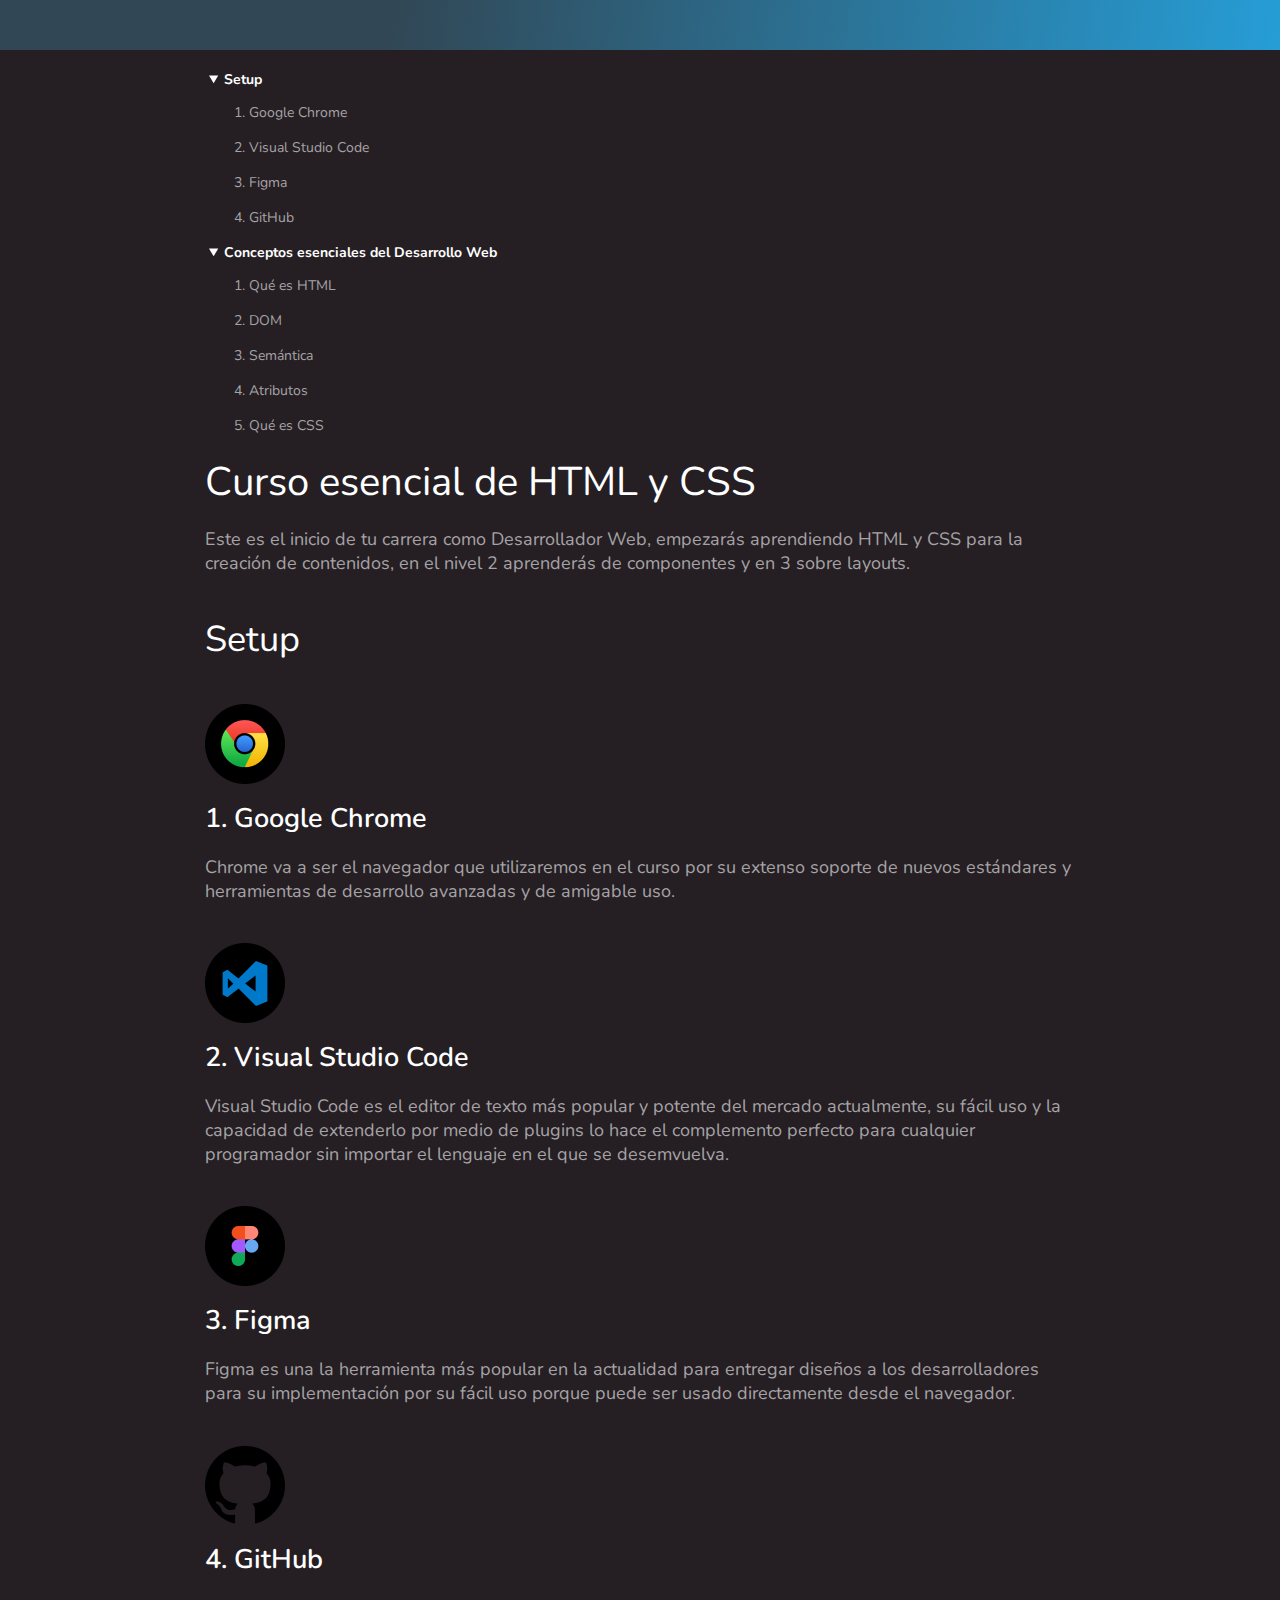
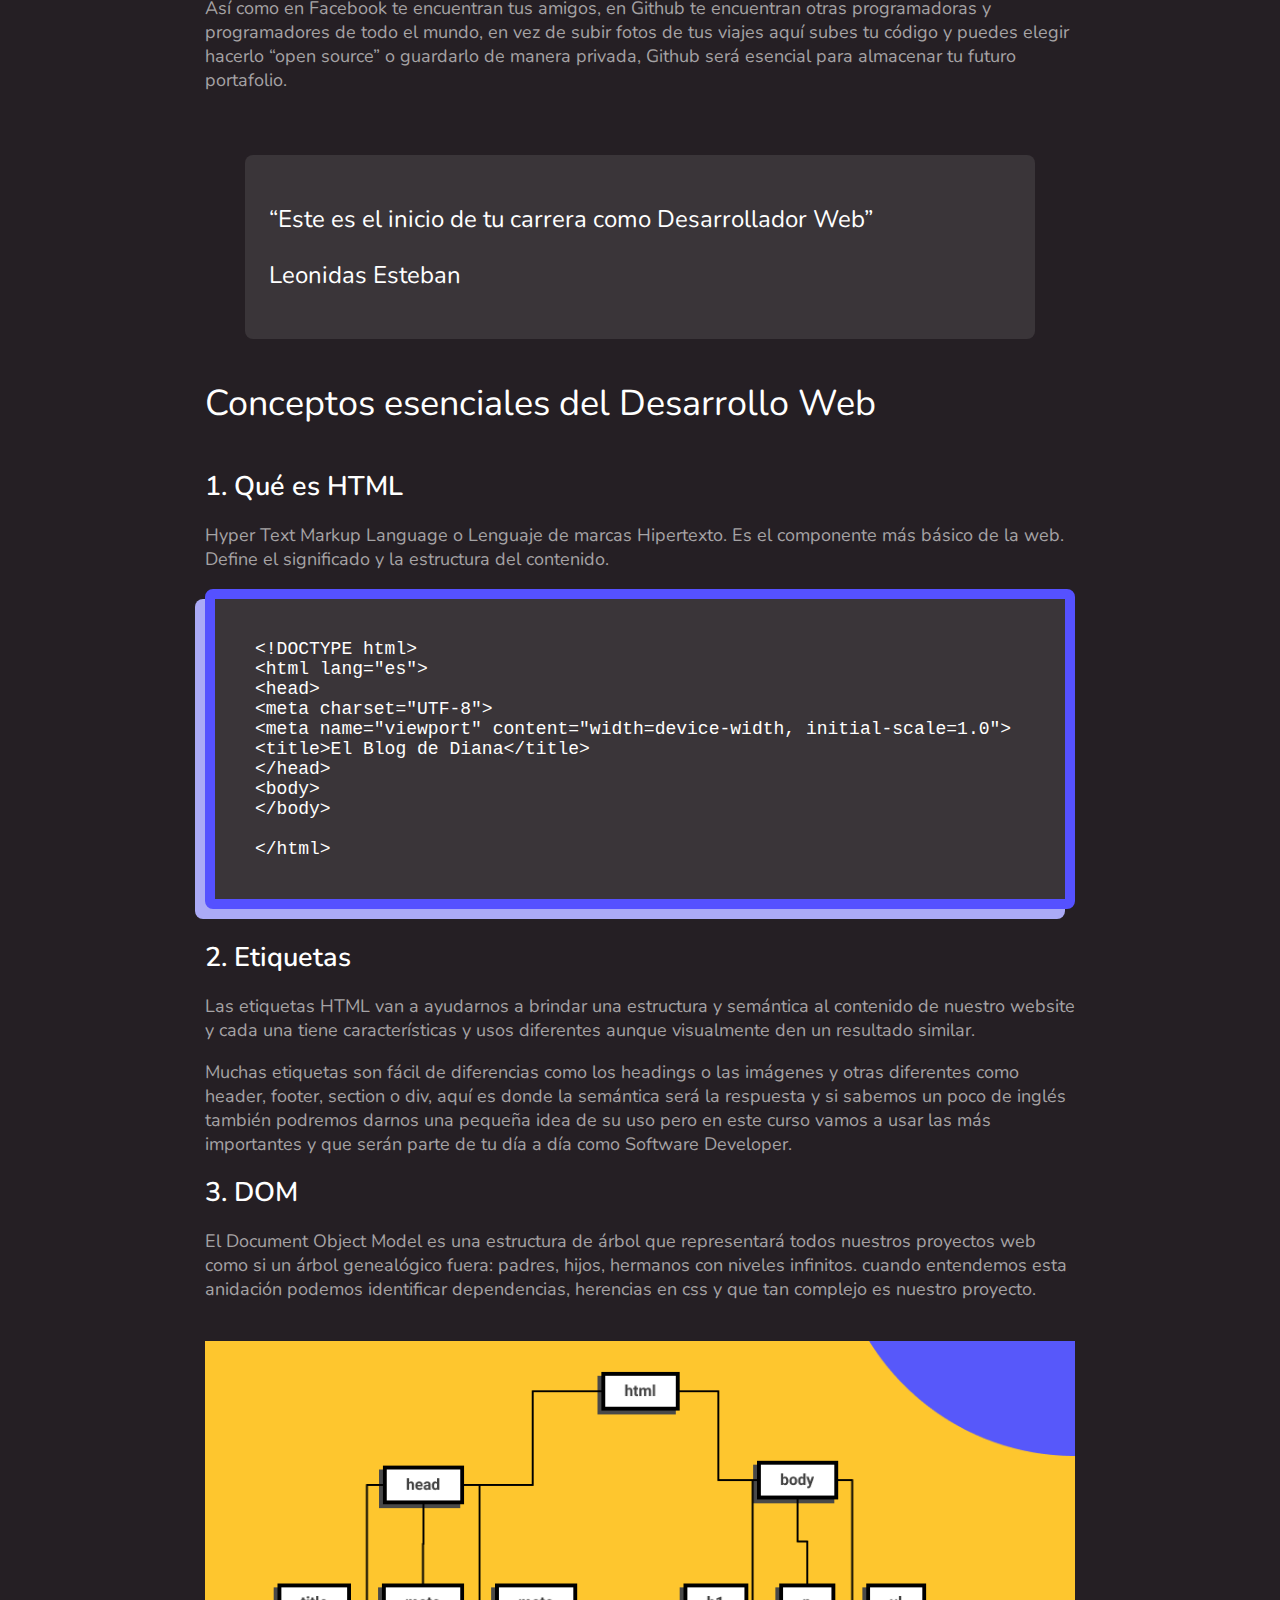
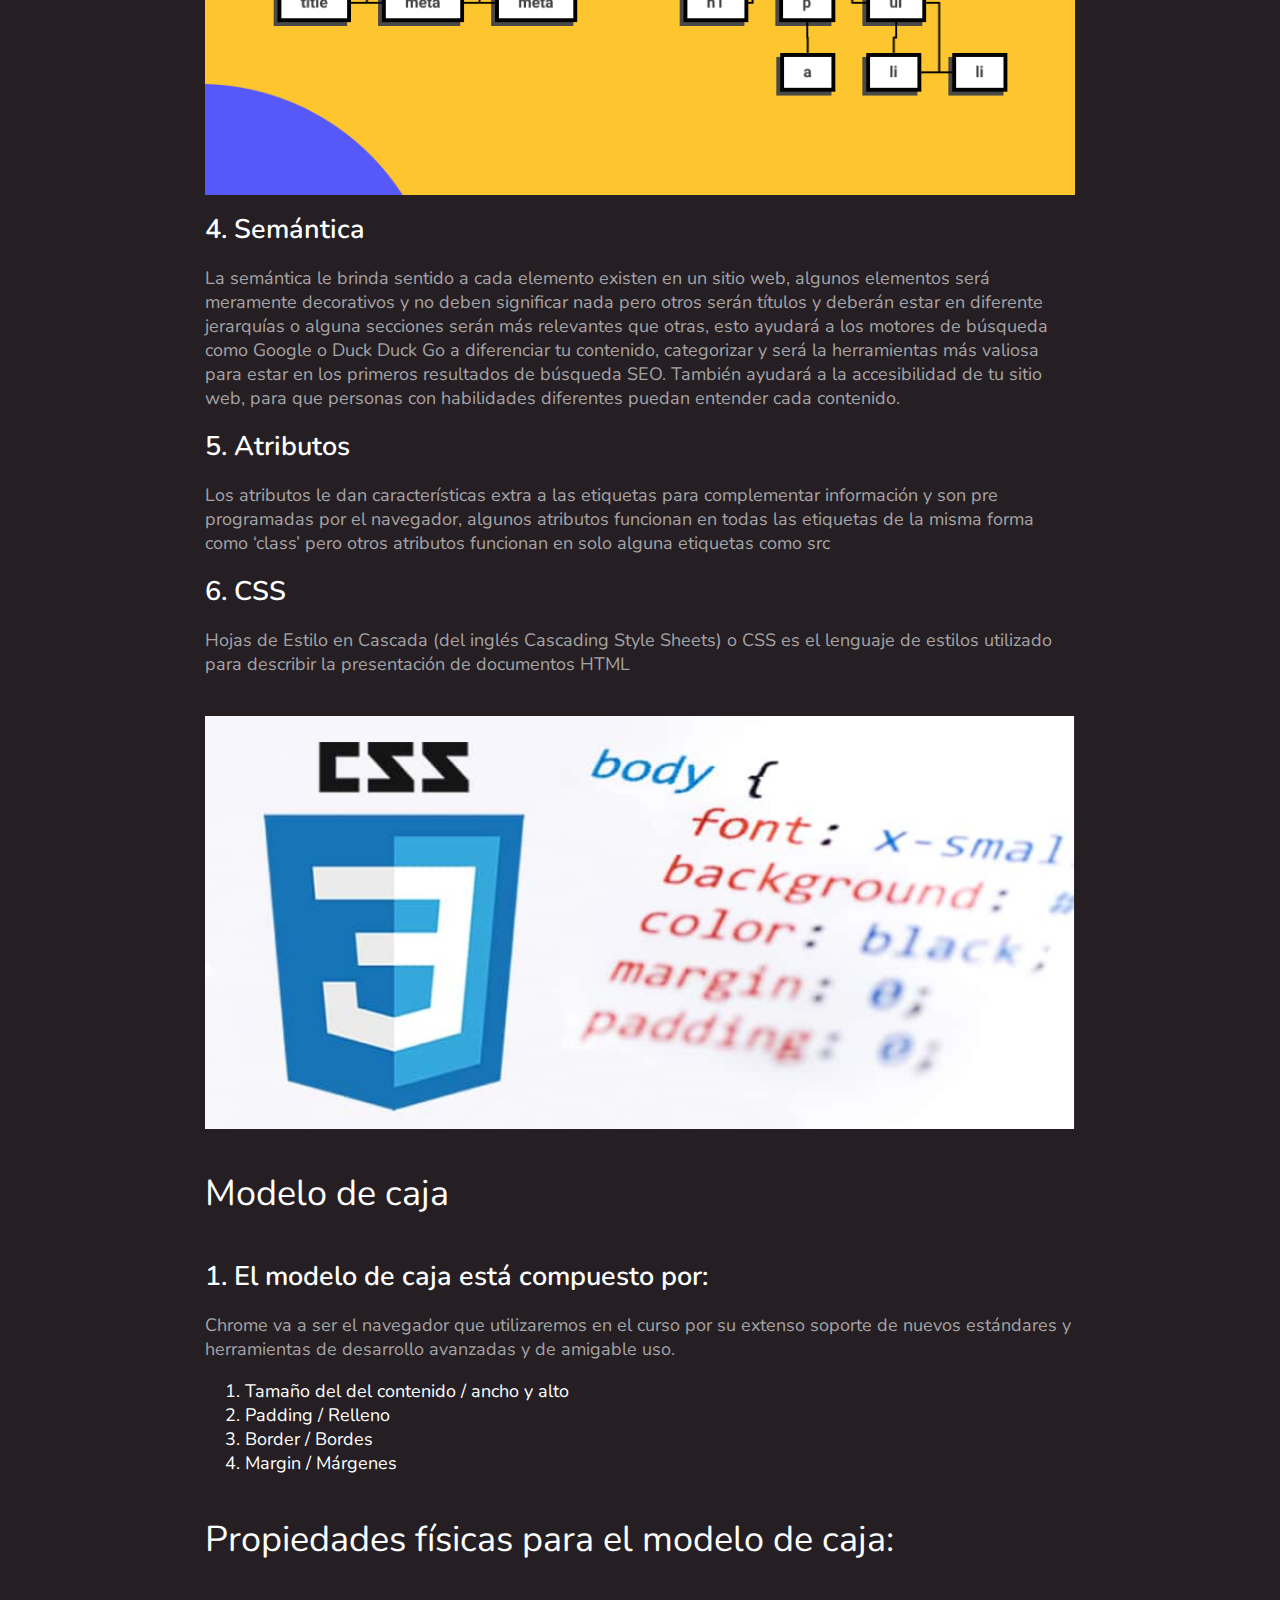
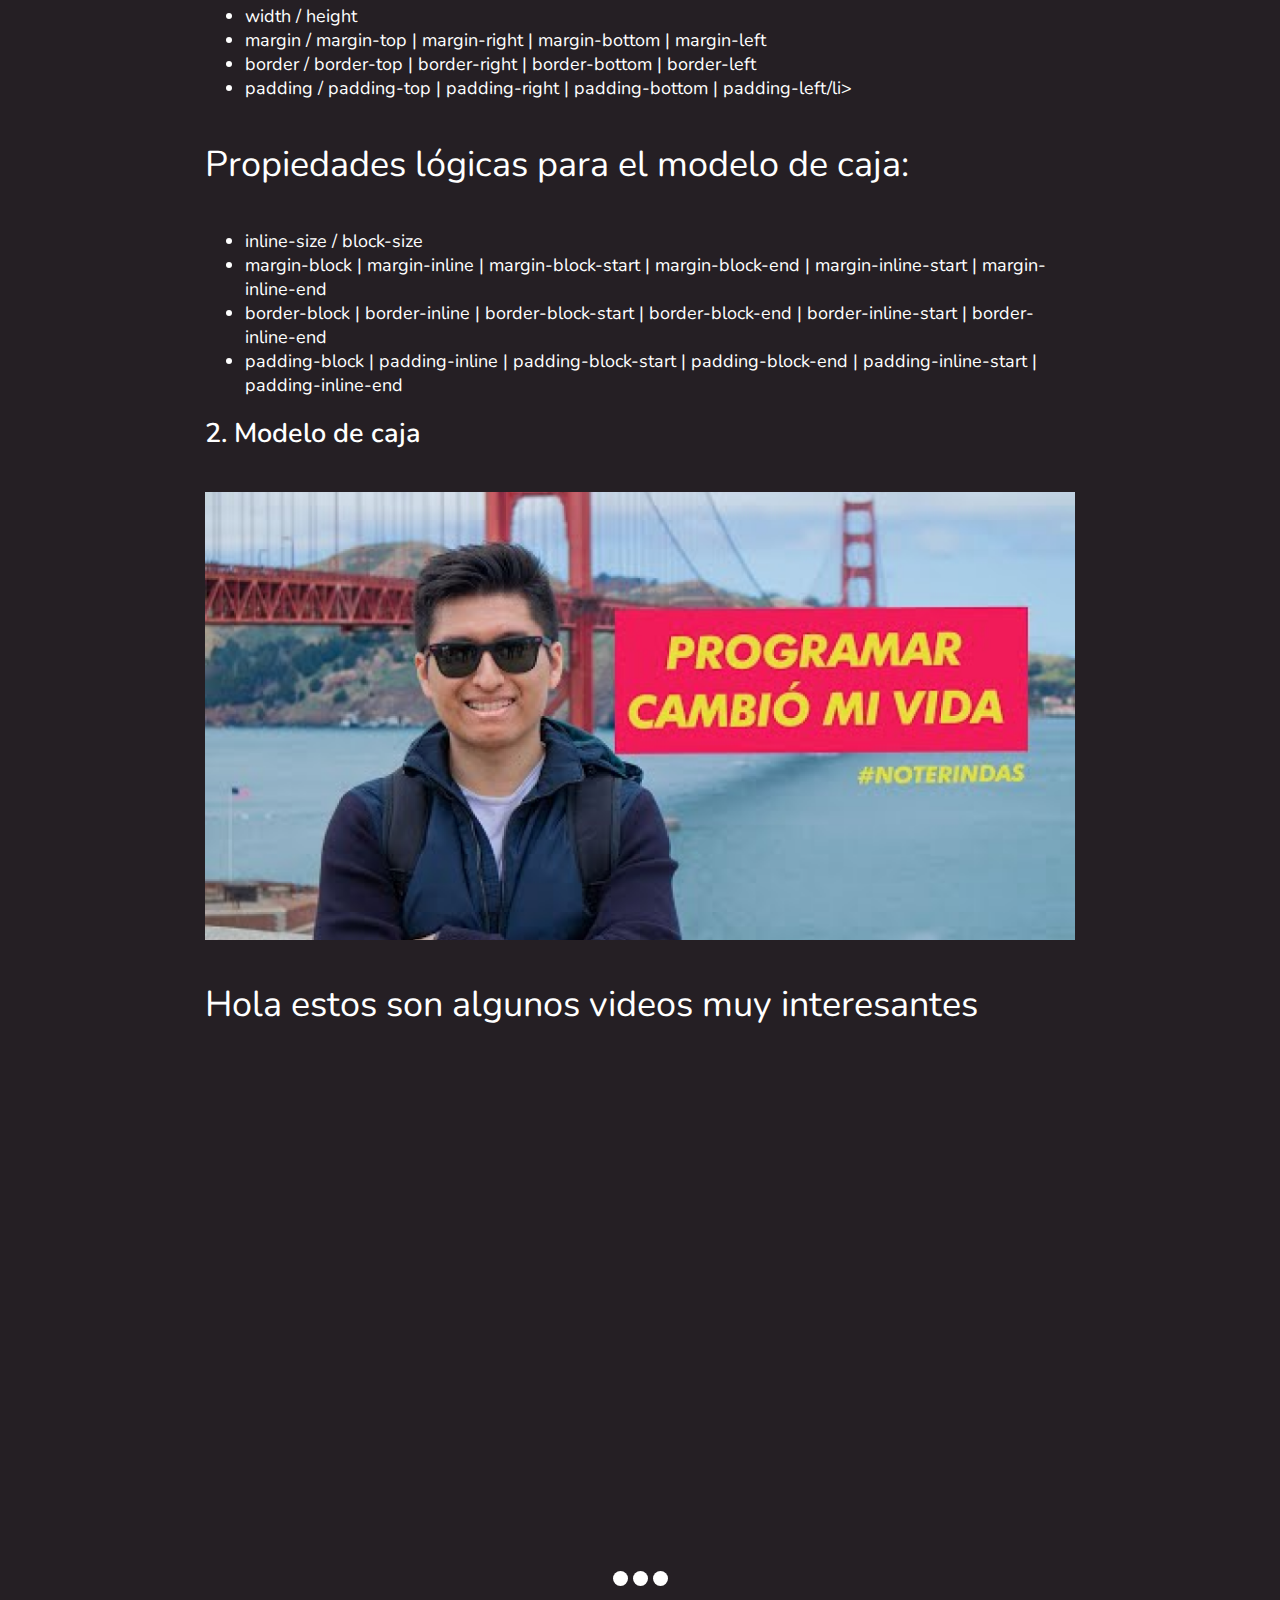
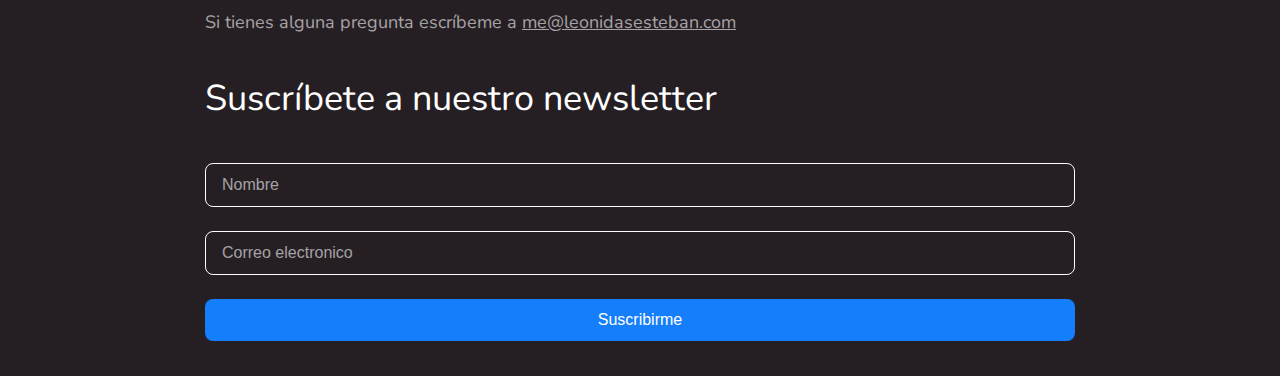
<file: index.html>
<!DOCTYPE html>
<html lang="es">
<head>
    <meta charset="UTF-8">
    <meta name="viewport" content="width=device-width, initial-scale=1.0">
    <link rel="stylesheet" href="styles-logical.css">
    <link rel="preconnect" href="https://fonts.googleapis.com">
    <link rel="preconnect" href="https://fonts.gstatic.com" crossorigin>
    <link rel="preconnect" href="https://fonts.googleapis.com">
    <link rel="preconnect" href="https://fonts.gstatic.com" crossorigin>
    <link href="https://fonts.googleapis.com/css2?family=Nunito:ital,wght@1,400,600,700&display=swap" rel="stylesheet">
    <title>El Blog de Diana</title>
    <meta property="og:title" content="Mi proyecto del Curso escencial de HTML y CSS" />
<meta property="og:type" content="website" />
<meta property="og:description" 
  content="Todo lo que necesitas saber en tu dìa a dìa como Frontend" />
<meta property="og:url" content="https://dianao2.github.io/curso-esencial-html-css/" />
<meta property="og:image" content="http://127.0.0.1:5500/images/dom.png" />

<link rel="apple-touch-icon" sizes="57x57" href="./favicon/apple-icon-57x57.png">
<link rel="apple-touch-icon" sizes="60x60" href="./favicon/apple-icon-60x60.png">
<link rel="apple-touch-icon" sizes="72x72" href="./favicon/apple-icon-72x72.png">
<link rel="apple-touch-icon" sizes="76x76" href="./favicon/apple-icon-76x76.png">
<link rel="apple-touch-icon" sizes="114x114" href="./favicon/apple-icon-114x114.png">
<link rel="apple-touch-icon" sizes="120x120" href="./favicon/apple-icon-120x120.png">
<link rel="apple-touch-icon" sizes="144x144" href="./favicon/apple-icon-144x144.png">
<link rel="apple-touch-icon" sizes="152x152" href="./favicon/apple-icon-152x152.png">
<link rel="apple-touch-icon" sizes="180x180" href="./favicon/apple-icon-180x180.png">
<link rel="icon" type="image/png" sizes="192x192"  href="./favicon/android-icon-192x192.png">
<link rel="icon" type="image/png" sizes="32x32" href="./favicon/favicon-32x32.png">
<link rel="icon" type="image/png" sizes="96x96" href="./favicon/favicon-96x96.png">
<link rel="icon" type="image/png" sizes="16x16" href="./favicon/favicon-16x16.png">
<link rel="manifest" href="./favicon/manifest.json">
<meta name="msapplication-TileColor" content="#ffffff">
<meta name="msapplication-TileImage" content="/ms-icon-144x144.png">
<meta name="theme-color" content="#ffffff">
</head>
<body>
    <div class="hero"></div>
<div class="header">
    <div class="wrapper">
        <div class="header-content">
            <header>
                <nav>
                    <details open>
                        <summary>
                            Setup
                        </summary>
                        <ol>
                            <li><a href="#google">Google Chrome</a></li>
                            <li><a href="#visual">Visual Studio Code</a></li>
                            <li><a href="#figma">Figma</a></li>
                            <li><a href="#github">GitHub</a></li>
                        </ol>
                    </details>
                    <details open>
                        <summary>
                            Conceptos esenciales del Desarrollo Web
                        </summary>
                        <ol>
                            <li><a href="#html">Qué es HTML</a></li>
                            <li><a href="#dom">DOM</a></li>
                            <li><a href="#semantica">Semántica</a></li>
                            <li><a href="#atributos">Atributos</a></li>
                            <li><a href="#css">Qué es CSS</a></li>
                        </ol>
                    </details>
            </nav>
            </header>
        </div>
    </div>
</div>
    <main class="main">
        
        <div class="wrapper">
            <div class="main-content">
                <h1>Curso esencial de HTML y CSS</h1>
                <p>Este es el inicio de tu carrera como Desarrollador Web, empezarás aprendiendo HTML y CSS para la creación de contenidos, en el nivel 2 aprenderás de componentes y en 3 sobre layouts.</p>
                <hr>
                <section class="section-content">
                <h2 id="septup">Setup</h2>
                <img src="images/google-chrome.png" alt=" logo de Google Chrome" title="logo de Google Chrome">
                <h3 id="google"> Google Chrome</h3>
                <p>Chrome va a ser el navegador que utilizaremos en el curso por su extenso soporte de nuevos estándares y herramientas de desarrollo avanzadas y de amigable uso.</p>
                
                <img src="images/visual-studio-code.png" alt="Logo del editor Visual Studio Code" title="Logo del editor Visual Studio Code">
                <h3 id="visual">Visual Studio Code</h3>
                <p>Visual Studio Code es el editor de texto más popular y potente del mercado actualmente, su fácil uso y la capacidad de extenderlo por medio de plugins lo hace el complemento perfecto para cualquier programador sin importar el lenguaje en el que se desemvuelva.</p>
                
                <img src="images/figma.png" alt="Logo de Figma" title="Logo de Figma">
                <h3 id="figma">Figma</h3>
                <p>Figma es una la herramienta más popular en la actualidad para entregar diseños a los desarrolladores para su implementación por su fácil uso porque puede ser usado directamente desde el navegador.</p>
                
                <img src="images/github.png" alt="Logo de GitHub" title="Logo de GitHub">
                <h3 id="github">GitHub</h3>
                <p>Así como en Facebook te encuentran tus amigos, en Github te encuentran otras programadoras y programadores de todo el mundo, en vez de subir fotos de tus viajes aquí subes tu código y puedes elegir hacerlo “open source” o guardarlo de manera privada, Github será esencial para almacenar tu futuro portafolio.</p>
                <blockquote>
                    <p>“Este es el inicio de tu carrera como Desarrollador Web”</p>
                    <p><span> Leonidas Esteban </span></p>        
                </blockquote>
            </section>   
                 <hr> <!--representa un cambio de tema entre párrafos -->
            <section class="section-content">
                <h2>Conceptos esenciales del Desarrollo Web</h2>
                <h3 id="html">Qué es HTML</h3>
                <p>Hyper Text Markup Language o Lenguaje de marcas Hipertexto. Es el componente más básico de la web. Define el significado y la estructura del contenido.
                    <pre>
&lt;!DOCTYPE html&gt;
&lt;html lang=&quot;es&quot;&gt;
&lt;head&gt;
&lt;meta charset=&quot;UTF-8&quot;&gt;
&lt;meta name=&quot;viewport&quot; content=&quot;width=device-width, initial-scale=1.0&quot;&gt;
&lt;title&gt;El Blog de Diana&lt;/title&gt;
&lt;/head&gt;
&lt;body&gt;
&lt;/body&gt;

&lt;/html&gt; </pre>  <!-- <pre> etiqueta para insertar codigo a nuestro html  -->
                </p>
                
                <h3 id="etiquetas">Etiquetas</h3>
                <p>Las etiquetas HTML van a ayudarnos a brindar una estructura y semántica al contenido de nuestro website y cada una tiene características y usos diferentes aunque visualmente den un resultado similar.</p>
                <p>Muchas etiquetas son fácil de diferencias como los headings o las imágenes y otras diferentes como header, footer, section o div, aquí es donde la semántica será la respuesta y si sabemos un poco de inglés también podremos darnos una pequeña idea de su uso pero en este curso vamos a usar las más importantes y que serán parte de tu día a día como Software Developer.</p>
               
                <h3 id="dom">DOM</h3>
                <p>El Document Object Model es una estructura de árbol que representará todos nuestros proyectos web como si un árbol genealógico fuera: padres, hijos, hermanos con niveles infinitos. cuando entendemos esta anidación podemos identificar dependencias, herencias en css y que tan complejo es nuestro proyecto.</p>
                <img src="images/dom.png" alt="Estructura del Document Object Model">
               
                <h3 id="semantica">Semántica</h3>
                <p>La semántica le brinda sentido a cada elemento existen en un sitio web, algunos elementos será meramente decorativos y no deben significar nada pero otros serán títulos y deberán estar en diferente jerarquías o alguna secciones serán más relevantes que otras, esto ayudará a los motores de búsqueda como Google o Duck Duck Go a diferenciar tu contenido, categorizar y será la herramientas más valiosa para estar en los primeros resultados de búsqueda SEO. También ayudará a la accesibilidad de tu sitio web, para que personas con habilidades diferentes puedan entender cada contenido.</p>
               
                <h3 id="atributos">Atributos</h3>
                <p>Los atributos le dan características extra a las etiquetas para complementar información y son pre programadas por el navegador, algunos atributos funcionan en todas las etiquetas de la misma forma como ‘class’ pero otros atributos funcionan en solo alguna etiquetas como src</p>
                
                <h3 id="css">CSS</h3>
                <P>Hojas de Estilo en Cascada (del inglés Cascading Style Sheets) o CSS es el lenguaje de estilos utilizado para describir la presentación de documentos HTML</P>
                <img src="images/image-5.png" alt="Imagen del CSS">
            </section> 
            <section class="section-content">
                <h2>Modelo de caja</h2>
                <h3>El modelo de caja está compuesto por:</h3>
                <p>Chrome va a ser el navegador que utilizaremos en el curso por su extenso soporte de nuevos estándares y herramientas de desarrollo avanzadas y de amigable uso.</p>
                <ol>
                    <li>Tamaño del del contenido / ancho y alto </li>
                    <li>Padding / Relleno </li>
                    <li>Border / Bordes </li>
                    <li>Margin / Márgenes</li>
                </ol>
                <h2>Propiedades físicas para el modelo de caja:</h2>
                <ul>
                    <li>width / height</li>
                    <li>margin / margin-top | margin-right | margin-bottom | margin-left</li>
                    <li>border / border-top | border-right | border-bottom | border-left</li>
                    <li>padding / padding-top | padding-right | padding-bottom | padding-left/li>
                </ul>
                <h2>Propiedades lógicas para el modelo de caja:</h2>
                <ul>
                    <li>inline-size / block-size</li>
                    <li>margin-block | margin-inline | margin-block-start | margin-block-end | margin-inline-start | margin-inline-end</li>
                    <li>border-block | border-inline | border-block-start | border-block-end | border-inline-start | border-inline-end</li>
                    <li>padding-block | padding-inline | padding-block-start | padding-block-end | padding-inline-start | padding-inline-end</li>
                </ul>
                <h3>Modelo de caja</h3>
                <img src="images/rectangle-56.png" alt="">
            </section>
            <div class="section-content">
                <h2>Hola estos son algunos videos muy interesantes </h2>
                <div class="slider">
                    <scroll-container class="slider-container">
                        <scroll-page class="slider-slide" id="video-1">
                            <iframe class="video" width="560" height="315" src="https://www.youtube.com/embed/5f5Ig_U2Bpk?si=USzC89Ww3Vef3Cxo" title="YouTube video player" frameborder="0" allow="accelerometer; autoplay; clipboard-write; encrypted-media; gyroscope; picture-in-picture; web-share" referrerpolicy="strict-origin-when-cross-origin" allowfullscreen></iframe>
                        </scroll-page>
                        <scroll-page class="slider-slide" id="video-2">
                            <iframe class="video width="560" height="315" src="https://www.youtube.com/embed/5f5Ig_U2Bpk?si=USzC89Ww3Vef3Cxo" title="YouTube video player" frameborder="0" allow="accelerometer; autoplay; clipboard-write; encrypted-media; gyroscope; picture-in-picture; web-share" referrerpolicy="strict-origin-when-cross-origin" allowfullscreen></iframe>
                        </scroll-page>
                        <scroll-page class="slider-slide" id="video-3">
                                <iframe class="video width="560" height="315" src="https://www.youtube.com/embed/5f5Ig_U2Bpk?si=USzC89Ww3Vef3Cxo" title="YouTube video player" frameborder="0" allow="accelerometer; autoplay; clipboard-write; encrypted-media; gyroscope; picture-in-picture; web-share" referrerpolicy="strict-origin-when-cross-origin" allowfullscreen></iframe>
                            </scroll-page>
                    </scroll-container> 
                    <div class="slider-bullet-list">
                        <a href="#video-1" class="slider-bullet"></a>
                        <a href="#video-2" class="slider-bullet"></a>
                        <a href="#video-3" class="slider-bullet"></a>
                    </div>  
                </div>
            </div>
                <p>Si tienes alguna pregunta escríbeme a <a href="mailto:me@leonidasesteban.com">me@leonidasesteban.com</a></p>
                <div class="section-content"> 
                    <h2>Suscríbete a nuestro newsletter</h2>
                    <form  action="#" class="form"> 
                        <input type="text" required placeholder="Nombre">
                        <input type="email" required placeholder="Correo electronico">
                        <input type="submit" value="Suscribirme">
                    </form>
                </div>
                
               
              
        </div>
    
    </main>
</body>
</html>
</file>
<file: styles-logical.css>
@font-face{
    font-family: charter;
    src:url('fonts/charter-regular.otf');
    font-style: normal;
    font-weight: 400;
}
@font-face{
    font-family: charter;
    src:url('fonts/charter-bold-italic.otf');
    font-style: italic;
    font-weight: bold;
}
@font-face{
    font-family: charter;
    src:url('fonts/charter-bold.otf');
    font-style: normal;
    font-weight: bold;
}
@font-face{
    font-family: charter ;
    src:url('fonts/charter-italic.otf');
    font-style: italic;
    font-weight: 400;
}

:root{
font-size:18px;
--white30: white;
--white20: #A5A3A5;
--white10: #3A3539;


}
/* html{font-size: 16px; } para este proyecto se le especifico el valor de la fuente a ña seudoclase (:root) ya que este es el elemento  mas superior*/
/* valor por defento de la fuente dentro del navegador, por lo que es indigerente si se asugana aca o no */
body{
    color: var(--white30);
    font-family:"Nunito", sans-serif;
    background:#251F24;
    margin: 0;
    /* margin-inline:100px ; */
    /* margin-block:;
    margin-block-start: ;
    margin-block-end: ; */
    /* margin-inline(modo logico), modifica  los margenes en relacion a la lectura de mi contenido */
    /* font-family: charter-regular; */
}
a{
    color:var(--3--white30);
}
.header{
    /* position: relative; */
    /* con esto posicionamos nuentro elemento relativo a la 
    seccion o caja de nuestro diseño */
    /* position: sticky;
    inset-block-start: -45px;  */

    /* hacemos que nuestro elemento se pocicione relativo a la seccion pero le damos
    la funcionalidad de moverce cuando hacemos scroll */
}
.header-content{
    padding-inline: 20px;
    /* position: relative;
    inset-block-start: 65px;  */
    /* lo borro de aca porque en el media qwery le dejo la posicion */
}
header{
    margin-block-start: 20px;
    /* --white10:red; puedo pacer el cambio del color ya guardado si llegara el caso poarticular */
    font-size: 14px; 
    color: var(--white30);
    /* position: absolute; */
/*En propiedades lògicas  top seria */
    /* inset-block-start: 0px;  */
    /* cuando tenemos un elemento en posicion absoluta y al darle valor a esa posicion
    nuestro elemento tomara ese valor dado, pero si queremos que el elemento sera relativo a una caja o seccion
     determinda debemos darle posicion relativa a esta */
    /* bottom */
    /* inset-block-end: ; */
    
    /* left */
    /* inset-inline-start: -208px ; */
    /* lo movemos en su eje */

    /* right */
    /* inset-inline-end: ; */
   
    /* inline-size: 188px; */

}
header li {
    color: var(--white20);
    margin-block-end: 16px;
}
header a {
    color: var(--white20);
    text-decoration: none;
}
header a:hover{
    color:var(--white10);
}
nav details summary {
    font-weight: bold;
}
h1{
   
    font-size: 40px;
    font-weight: normal;
    margin-block-start: 20px;
    margin-block-end: 16px;
    /* font-size: 3.75 em; */
}
h2{
    /* font-size: 32px; */
    font-size: 2em;
    font-weight: normal;
    margin-block: 40px;

}
h3{
    /* font-size: 24px; 24px/16px= 1.5 em */
    font-size: 1.5em;
    font-weight: 600;
    margin-block: 16px;

}
hr{
    margin-block: 40px;
    border-color: rgba(97, 97, 97, 0.2);
}
pre{
    background: var(--white10);
    padding: 40px;
    overflow: auto;
    /* overflow: auto; si un elemento se desborda de mi caja, esto permite hacer un scroll solo para este elemento, no para la paguina completa */
    border-radius: 8px;
    border: 10px solid red;

    border-left: 5PX solid blue;
    border-inline-start: 5px solid white;

    border-block-end: 20px solid pink;
    border-inline-end: 5px solid green;
    border-block-start-color: blue;
    border: 10px solid #5551ff;
    box-shadow: -10px 10px 0 0 #abaaf6;
    margin-block-end: 30px;
    /* Me pinta un circulo perfecto */
    /* border-radius: 50%;
    inline-size: 400px;
    block-size: 400px; */
/* ---------------------------------- */
        /* Propiedades lògicas */
    /* border-start-start-radius: 60px;
    border-start-end-radius: 90px;
    border-end-start-radius: 30px;
    border-end-end-radius: 40px; */
}
p{
    color: var(--white20);
}

.hero{

    background-image:linear-gradient(96.07deg, #314755 30.63%, #26A0DA 102.18%);
    /* background-image:linear-gradient(to top, rgba(255,255,255,.3), transparent), url('images/patron-1.png'); */
    /* linear-gradient: para hacer el degradado, (hacia donde quiero que vaya, el color en rgba(255,255,255,.3/porcentanje de degradado/), transparent/en este caso para que la imagen se vea */
    /* height: 350px; */
    
    /* logico */
    block-size: 50px;
   

}
.section-content{
    counter-reset: titleList;
}
.section-content img{
    margin-block-start:40px ;
    display: block;
    /* logico */
    max-inline-size: 100%;
    /* fisico */
    /* max-width: 100%; */
}
.section-content h3{
    counter-increment: titleList;
}

.section-content h3::before{
    content: counter(titleList, decimal)'. ';
}
/* .section-content h3::after{
    content: '';
    width: 32px;
    height: 4px;
    background: var(--white30);
    display: inline-block;
} */
blockquote{
    margin-block-start:80px;
    margin-block-start:63px;
    background-color: var(--white10);
    line-height: 32px;
    font-size: 24px;
    border-radius: 8px;
    padding: 24px;
}
blockquote p {
    color: var(--white30);
}
.main hr{
    display: none;
}
.main{
    /* logico */
    /* border: 1px solid red; */
}
.wrapper{
    /* border: 1px solid yellow; */
    /* logico */
    max-inline-size: 902px;
    /*max-inline-size:- para adaptarlo al tamaño de la ventana "resposive" */
    /* inline-size: 902px; */
    margin: auto;
}
.main-content{
    padding-inline: 16px; 
    /* solo se aplica a el contenido que tengo en la linea (de izquierda a derecha) */
    /* padding: 16px; me afecta todas las cordenadas */
    /* border: 1px solid blue; */
    /* logico */
    
}
.slider{
    /* border: 2px solid red; */
}
.slider-container{
    /* block-size: 100px; */
    display: block;
    overflow: auto;
    scroll-behavior: smooth;
    white-space: nowrap;
    font-size: 0;
    /* border: 3px solid green; */
}
.video{
    margin: 0;
    /* border: 1px solid orange; */
    display: inline-block;
    /* los elementos con display inline, no tienen ancho ni alto, cuando los colocamos 
    uno al lado del otro y queremos darle ancho, alto y paddind 
    esxiste la propiedad display:inline-block que permite esto*/
    width: 100%;
    height: auto;
    aspect-ratio: 16/9;
}
.slider-bullet-list{
    /* border: 2px solid yellow; */
    text-align: center;
    margin-block-start: 10px;
}
.slider-bullet{
    display: inline-block;
    inline-size: 15px;
    block-size: 15px;
    background: white;
    border-radius: 50%;
}
.form input{
    inline-size: 100%;
    border: 1px solid var(--white30);
    background: #251F24;
    box-sizing: border-box;
    border-radius: 8px;
    padding-inline: 16px;
    padding-block: 12px;
    color: var(--white30);
    font-size: 16px;
    display: block;
    margin-block-end: 24px;
}
.form input[type="submit"]{
    background: rgba(21, 126, 251, 1);
    border: none;
   
}
.form ::-webkit-input-placeholder{
    color: var(--white20);
}

@media screen and (min-width: 1364px ) {
    .header{
        position: sticky;
        inset-block-start: -45px; 
    }
    .header-content{
        position: relative;
        inset-block-start: 65px; 
        padding: 0;
    }
    header{
        position: absolute;
        inset-block-start: 0px; 
        inset-inline-start: -208px ;
        inline-size: 188px;
    }

    .hero{
        block-size: 350px;
    }
    h1{
        font-size: 60px;
        margin-block-start: 64px;
    }
}
</file>
